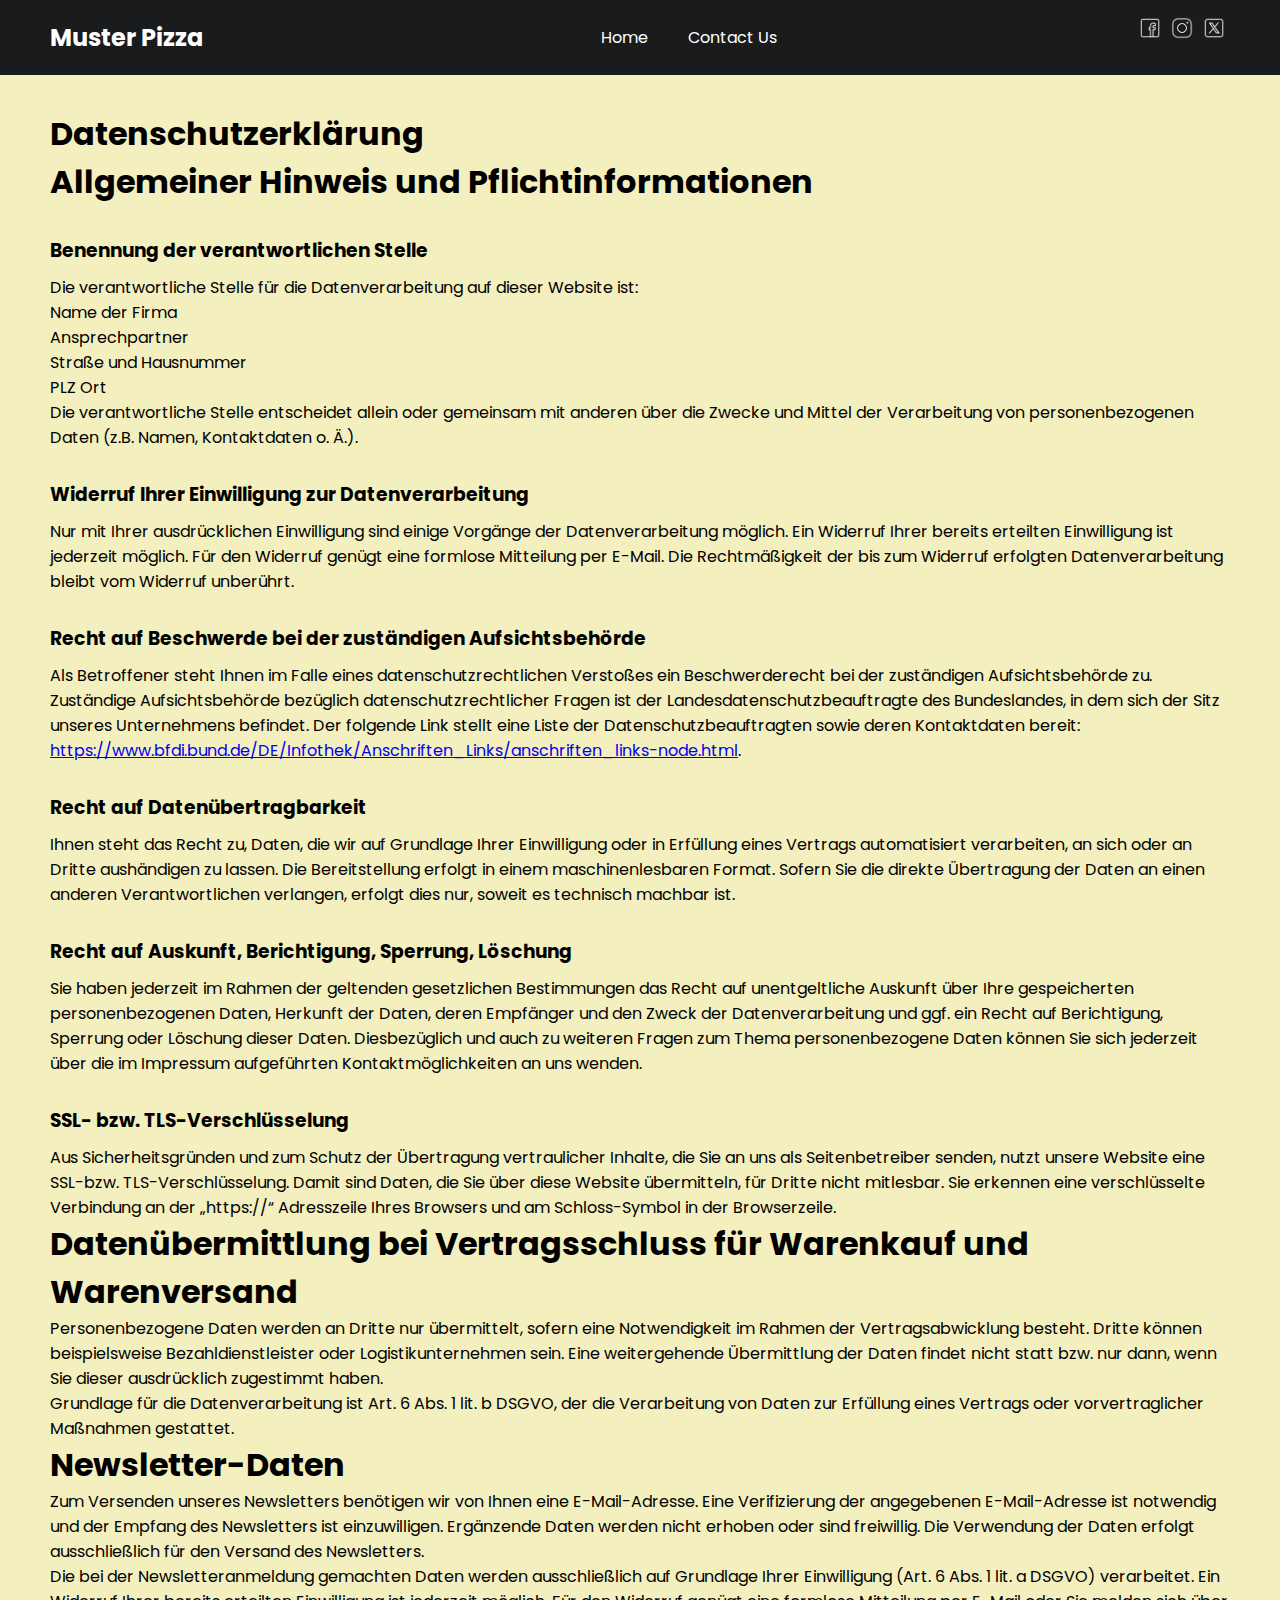
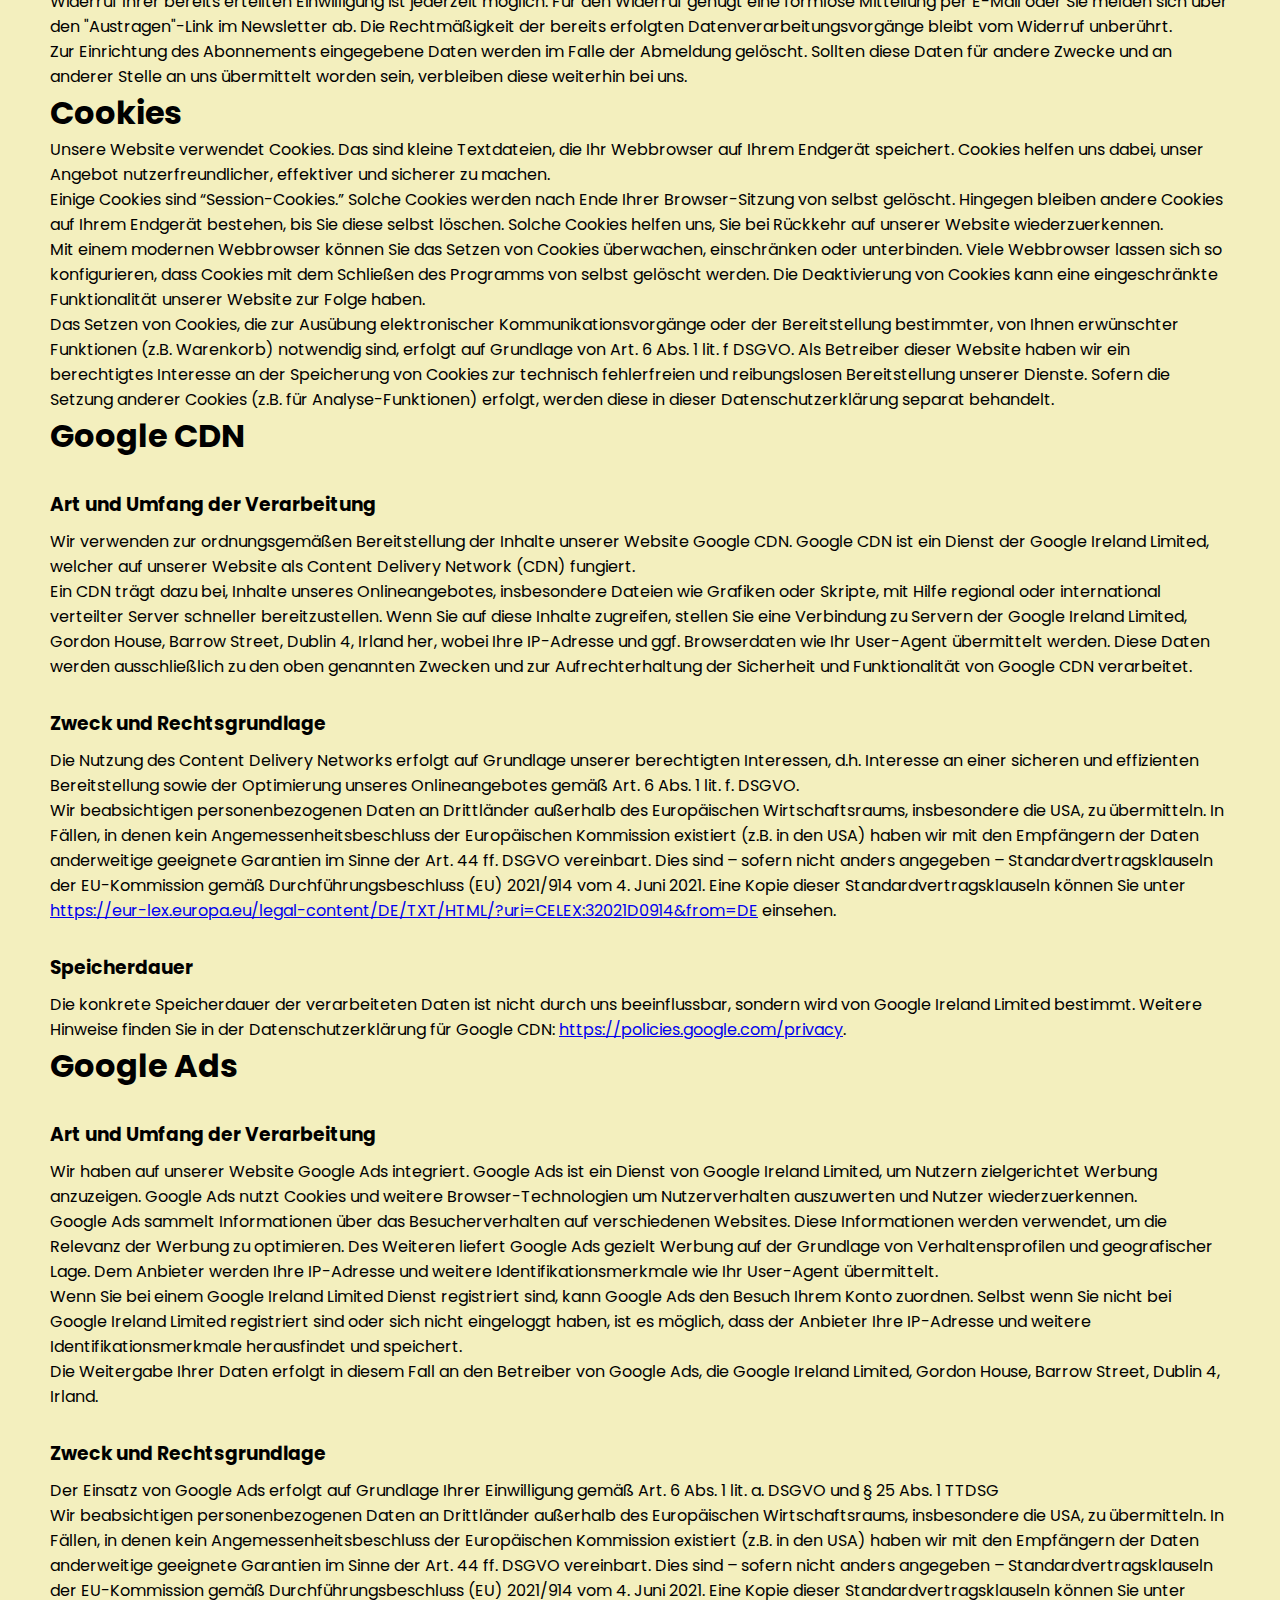
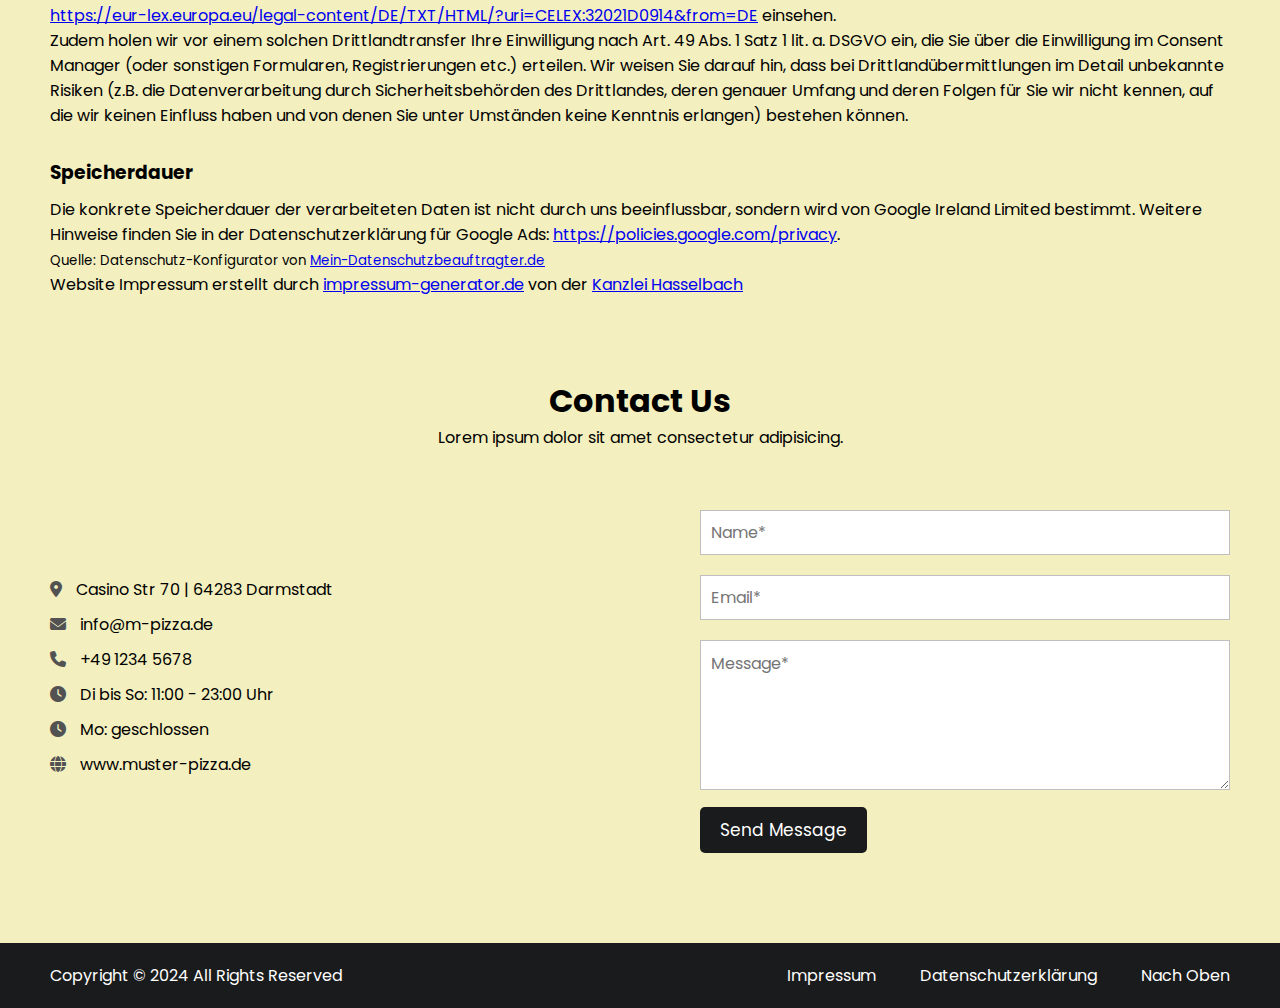
<file: datenschutz.html>
<!DOCTYPE html>
<html lang="de">

<head>
    <meta charset="UTF-8" />
    <meta name="viewport" content="width=device-width, initial-scale=1.0">
    <!--Publisher, Autor-->
    <meta name="author" content="Darwin Paz">
    <!--Page description-->
    <meta name="description" content="Projekterstellung eines funktionalen Homepage in HTML, CSS, JavaScript.">
    <!--Marketing Keywords-->
    <meta name="keywords" content="keywords, Note < = 1">

    <!--Google robots for indexing-->
    <!--<meta name="robots" content="index, follow">-->

    <!--Google is not allowed to index the page-->
    <meta name="robots" content="noindex, nofollow">

    <!--Favicon-->
    <link rel="icon" type="favicon" href="images/favicon.png" />
    <title>Muster Pizza Website</title>
    <link rel="stylesheet" href="style.css">
    <link rel="stylesheet" href="https://cdnjs.cloudflare.com/ajax/libs/font-awesome/6.2.1/css/all.min.css"/>

</head>

<body>

    <header>
        <nav class="navbar">
            <h2 class="logo"><a href="index.html">Muster Pizza</a></h2>
            <input type="checkbox" id="menu-toggler">
            <label for="menu-toggler" id="hamburger-btn">
                <svg xmlns="http://www.w3.org/2000/svg" viewBox="0 0 24 24" fill="white" width="24px" height="24px">
                    <path d="M0 0h24v24H0z" fill="none" />
                    <path d="M3 18h18v-2H3v2zm0-5h18V11H3v2zm0-7v2h18V6H3z" />
                </svg>

            </label>
            <ul class="all-links">
                <li><a href="index.html">Home</a></li>
                <li><a href="#contact">Contact Us</a></li>
            </ul>

            <!--SOCIALS-->
            <div class="social-links">
                <img src="images/f-1.png">
                <img src="images/i-1.png">
                <img src="images/x-1.png">
            </div>

        </nav>
    </header>

        <!--THIS CONTENT CHANGES ON EACH PAGE OF THE WEBSITE-->

        <section class="about" id="about">
            
            <div class="row company-info">
                <h2>Datenschutzerklärung</h2>
                <h2>Allgemeiner Hinweis und Pflichtinformationen</h2>
                <h3>Benennung der verantwortlichen Stelle</h3>
                <p>Die verantwortliche Stelle für die Datenverarbeitung auf dieser Website ist:</p>
                <p><span id="s3-t-firma">Name der Firma</span><br><span id="s3-t-ansprechpartner">Ansprechpartner</span><br><span id="s3-t-strasse">Straße und Hausnummer</span><br><span id="s3-t-plz">PLZ</span> <span id="s3-t-ort">Ort</span></p>
                <p>Die verantwortliche Stelle entscheidet allein oder gemeinsam mit anderen über die Zwecke und Mittel der Verarbeitung von personenbezogenen Daten (z.B. Namen, Kontaktdaten o. Ä.).</p>
                <h3>Widerruf Ihrer Einwilligung zur Datenverarbeitung</h3>
                <p>Nur mit Ihrer ausdrücklichen Einwilligung sind einige Vorgänge der Datenverarbeitung möglich. Ein Widerruf Ihrer bereits erteilten Einwilligung ist jederzeit möglich. Für den Widerruf genügt eine formlose Mitteilung per E-Mail. Die Rechtmäßigkeit der bis zum Widerruf erfolgten Datenverarbeitung bleibt vom Widerruf unberührt.</p>
                <h3>Recht auf Beschwerde bei der zuständigen Aufsichtsbehörde</h3>
                <p>Als Betroffener steht Ihnen im Falle eines datenschutzrechtlichen Verstoßes ein Beschwerderecht bei der zuständigen Aufsichtsbehörde zu. Zuständige Aufsichtsbehörde bezüglich datenschutzrechtlicher Fragen ist der Landesdatenschutzbeauftragte des Bundeslandes, in dem sich der Sitz unseres Unternehmens befindet. Der folgende Link stellt eine Liste der Datenschutzbeauftragten sowie deren Kontaktdaten bereit: <a href="https://www.bfdi.bund.de/DE/Infothek/Anschriften_Links/anschriften_links-node.html" target="_blank">https://www.bfdi.bund.de/DE/Infothek/Anschriften_Links/anschriften_links-node.html</a>.</p>
                <h3>Recht auf Datenübertragbarkeit</h3>
                <p>Ihnen steht das Recht zu, Daten, die wir auf Grundlage Ihrer Einwilligung oder in Erfüllung eines Vertrags automatisiert verarbeiten, an sich oder an Dritte aushändigen zu lassen. Die Bereitstellung erfolgt in einem maschinenlesbaren Format. Sofern Sie die direkte Übertragung der Daten an einen anderen Verantwortlichen verlangen, erfolgt dies nur, soweit es technisch machbar ist.</p>
                <h3>Recht auf Auskunft, Berichtigung, Sperrung, Löschung</h3>
                <p>Sie haben jederzeit im Rahmen der geltenden gesetzlichen Bestimmungen das Recht auf unentgeltliche Auskunft über Ihre gespeicherten personenbezogenen Daten, Herkunft der Daten, deren Empfänger und den Zweck der Datenverarbeitung und ggf. ein Recht auf Berichtigung, Sperrung oder Löschung dieser Daten. Diesbezüglich und auch zu weiteren Fragen zum Thema personenbezogene Daten können Sie sich jederzeit über die im Impressum aufgeführten Kontaktmöglichkeiten an uns wenden.</p>
                <h3>SSL- bzw. TLS-Verschlüsselung</h3>
                <p>Aus Sicherheitsgründen und zum Schutz der Übertragung vertraulicher Inhalte, die Sie an uns als Seitenbetreiber senden, nutzt unsere Website eine SSL-bzw. TLS-Verschlüsselung. Damit sind Daten, die Sie über diese Website übermitteln, für Dritte nicht mitlesbar. Sie erkennen eine verschlüsselte Verbindung an der „https://“ Adresszeile Ihres Browsers und am Schloss-Symbol in der Browserzeile.</p>
                
                <h2>Datenübermittlung bei Vertragsschluss für Warenkauf und Warenversand</h2>
                <p>Personenbezogene Daten werden an Dritte nur übermittelt, sofern eine Notwendigkeit im Rahmen der Vertragsabwicklung besteht. Dritte können beispielsweise Bezahldienstleister oder Logistikunternehmen sein. Eine weitergehende Übermittlung der Daten findet nicht statt bzw. nur dann, wenn Sie dieser ausdrücklich zugestimmt haben.</p>
                <p>Grundlage für die Datenverarbeitung ist Art. 6 Abs. 1 lit. b DSGVO, der die Verarbeitung von Daten zur Erfüllung eines Vertrags oder vorvertraglicher Maßnahmen gestattet.</p>
                
                
                <h2>Newsletter-Daten</h2>
                <p>Zum Versenden unseres Newsletters benötigen wir von Ihnen eine E-Mail-Adresse. Eine Verifizierung der angegebenen E-Mail-Adresse ist notwendig und der Empfang des Newsletters ist einzuwilligen. Ergänzende Daten werden nicht erhoben oder sind freiwillig. Die Verwendung der Daten erfolgt ausschließlich für den Versand des Newsletters.</p>
                <p>Die bei der Newsletteranmeldung gemachten Daten werden ausschließlich auf Grundlage Ihrer Einwilligung (Art. 6 Abs. 1 lit. a DSGVO) verarbeitet. Ein Widerruf Ihrer bereits erteilten Einwilligung ist jederzeit möglich. Für den Widerruf genügt eine formlose Mitteilung per E-Mail oder Sie melden sich über den "Austragen"-Link im Newsletter ab. Die Rechtmäßigkeit der bereits erfolgten Datenverarbeitungsvorgänge bleibt vom Widerruf unberührt.</p>
                <p>Zur Einrichtung des Abonnements eingegebene Daten werden im Falle der Abmeldung gelöscht. Sollten diese Daten für andere Zwecke und an anderer Stelle an uns übermittelt worden sein, verbleiben diese weiterhin bei uns.</p>
                
                
                <h2>Cookies</h2>
                <p>Unsere Website verwendet Cookies. Das sind kleine Textdateien, die Ihr Webbrowser auf Ihrem Endgerät speichert. Cookies helfen uns dabei, unser Angebot nutzerfreundlicher, effektiver und sicherer zu machen.</p>
                <p>Einige Cookies sind “Session-Cookies.” Solche Cookies werden nach Ende Ihrer Browser-Sitzung von selbst gelöscht. Hingegen bleiben andere Cookies auf Ihrem Endgerät bestehen, bis Sie diese selbst löschen. Solche Cookies helfen uns, Sie bei Rückkehr auf unserer Website wiederzuerkennen.</p>
                <p>Mit einem modernen Webbrowser können Sie das Setzen von Cookies überwachen, einschränken oder unterbinden. Viele Webbrowser lassen sich so konfigurieren, dass Cookies mit dem Schließen des Programms von selbst gelöscht werden. Die Deaktivierung von Cookies kann eine eingeschränkte Funktionalität unserer Website zur Folge haben.</p>
                <p>Das Setzen von Cookies, die zur Ausübung elektronischer Kommunikationsvorgänge oder der Bereitstellung bestimmter, von Ihnen erwünschter Funktionen (z.B. Warenkorb) notwendig sind, erfolgt auf Grundlage von Art. 6 Abs. 1 lit. f DSGVO. Als Betreiber dieser Website haben wir ein berechtigtes Interesse an der Speicherung von Cookies zur technisch fehlerfreien und reibungslosen Bereitstellung unserer Dienste. Sofern die Setzung anderer Cookies (z.B. für Analyse-Funktionen) erfolgt, werden diese in dieser Datenschutzerklärung separat behandelt.</p>
                
                
                <h2>Google CDN</h2>
                <h3>Art und Umfang der Verarbeitung</h3>
                <p>Wir verwenden zur ordnungsgemäßen Bereitstellung der Inhalte unserer Website Google CDN. Google CDN ist ein Dienst der Google Ireland Limited, welcher auf unserer Website als Content Delivery Network (CDN) fungiert.</p>
                <p>Ein CDN trägt dazu bei, Inhalte unseres Onlineangebotes, insbesondere Dateien wie Grafiken oder Skripte, mit Hilfe regional oder international verteilter Server schneller bereitzustellen. Wenn Sie auf diese Inhalte zugreifen, stellen Sie eine Verbindung zu Servern der Google Ireland Limited, Gordon House, Barrow Street, Dublin 4, Irland her, wobei Ihre IP-Adresse und ggf. Browserdaten wie Ihr User-Agent übermittelt werden. Diese Daten werden ausschließlich zu den oben genannten Zwecken und zur Aufrechterhaltung der Sicherheit und Funktionalität von Google CDN verarbeitet.</p>
                <h3>Zweck und Rechtsgrundlage</h3>
                <p>Die Nutzung des Content Delivery Networks erfolgt auf Grundlage unserer berechtigten Interessen, d.h. Interesse an einer sicheren und effizienten Bereitstellung sowie der Optimierung unseres Onlineangebotes gemäß Art. 6 Abs. 1 lit. f. DSGVO.</p>
                <p>Wir beabsichtigen personenbezogenen Daten an Drittländer außerhalb des Europäischen Wirtschaftsraums, insbesondere die USA, zu übermitteln. In Fällen, in denen kein Angemessenheitsbeschluss der Europäischen Kommission existiert (z.B. in den USA) haben wir mit den Empfängern der Daten anderweitige geeignete Garantien im Sinne der Art. 44 ff. DSGVO vereinbart. Dies sind – sofern nicht anders angegeben – Standardvertragsklauseln der EU-Kommission gemäß Durchführungsbeschluss (EU) 2021/914 vom 4. Juni 2021. Eine Kopie dieser Standardvertragsklauseln können Sie unter <a href="https://eur-lex.europa.eu/legal-content/DE/TXT/HTML/?uri=CELEX:32021D0914&from=DE">https://eur-lex.europa.eu/legal-content/DE/TXT/HTML/?uri=CELEX:32021D0914&from=DE</a> einsehen.</p>
                <h3>Speicherdauer</h3>
                <p>Die konkrete Speicherdauer der verarbeiteten Daten ist nicht durch uns beeinflussbar, sondern wird von Google Ireland Limited bestimmt. Weitere Hinweise finden Sie in der Datenschutzerklärung für Google CDN: <a href="https://policies.google.com/privacy">https://policies.google.com/privacy</a>.</p>
                
                
                <h2>Google Ads</h2>
                <h3>Art und Umfang der Verarbeitung</h3>
                <p>Wir haben auf unserer Website Google Ads integriert. Google Ads ist ein Dienst von Google Ireland Limited, um Nutzern zielgerichtet Werbung anzuzeigen. Google Ads nutzt Cookies und weitere Browser-Technologien um Nutzerverhalten auszuwerten und Nutzer wiederzuerkennen.</p>
                <p>Google Ads sammelt Informationen über das Besucherverhalten auf verschiedenen Websites. Diese Informationen werden verwendet, um die Relevanz der Werbung zu optimieren. Des Weiteren liefert Google Ads gezielt Werbung auf der Grundlage von Verhaltensprofilen und geografischer Lage. Dem Anbieter werden Ihre IP-Adresse und weitere Identifikationsmerkmale wie Ihr User-Agent übermittelt.</p>
                <p>Wenn Sie bei einem Google Ireland Limited Dienst registriert sind, kann Google Ads den Besuch Ihrem Konto zuordnen. Selbst wenn Sie nicht bei Google Ireland Limited registriert sind oder sich nicht eingeloggt haben, ist es möglich, dass der Anbieter Ihre IP-Adresse und weitere Identifikationsmerkmale herausfindet und speichert.</p>
                <p>Die Weitergabe Ihrer Daten erfolgt in diesem Fall an den Betreiber von Google Ads, die Google Ireland Limited, Gordon House, Barrow Street, Dublin 4, Irland.</p>
                <h3>Zweck und Rechtsgrundlage</h3>
                <p>Der Einsatz von Google Ads erfolgt auf Grundlage Ihrer Einwilligung gemäß Art. 6 Abs. 1 lit. a. DSGVO und § 25 Abs. 1 TTDSG</p>
                <p>Wir beabsichtigen personenbezogenen Daten an Drittländer außerhalb des Europäischen Wirtschaftsraums, insbesondere die USA, zu übermitteln. In Fällen, in denen kein Angemessenheitsbeschluss der Europäischen Kommission existiert (z.B. in den USA) haben wir mit den Empfängern der Daten anderweitige geeignete Garantien im Sinne der Art. 44 ff. DSGVO vereinbart. Dies sind – sofern nicht anders angegeben – Standardvertragsklauseln der EU-Kommission gemäß Durchführungsbeschluss (EU) 2021/914 vom 4. Juni 2021. Eine Kopie dieser Standardvertragsklauseln können Sie unter <a href="https://eur-lex.europa.eu/legal-content/DE/TXT/HTML/?uri=CELEX:32021D0914&from=DE">https://eur-lex.europa.eu/legal-content/DE/TXT/HTML/?uri=CELEX:32021D0914&from=DE</a> einsehen.</p>
                <p>Zudem holen wir vor einem solchen Drittlandtransfer Ihre Einwilligung nach Art. 49 Abs. 1 Satz 1 lit. a. DSGVO ein, die Sie über die Einwilligung im Consent Manager (oder sonstigen Formularen, Registrierungen etc.) erteilen. Wir weisen Sie darauf hin, dass bei Drittlandübermittlungen im Detail unbekannte Risiken (z.B. die Datenverarbeitung durch Sicherheitsbehörden des Drittlandes, deren genauer Umfang und deren Folgen für Sie wir nicht kennen, auf die wir keinen Einfluss haben und von denen Sie unter Umständen keine Kenntnis erlangen) bestehen können.</p>
                <h3>Speicherdauer</h3>
                <p>Die konkrete Speicherdauer der verarbeiteten Daten ist nicht durch uns beeinflussbar, sondern wird von Google Ireland Limited bestimmt. Weitere Hinweise finden Sie in der Datenschutzerklärung für Google Ads: <a href="https://policies.google.com/privacy">https://policies.google.com/privacy</a>.</p>
                
                
                <p><small>Quelle: Datenschutz-Konfigurator von <a href="https://www.mein-datenschutzbeauftragter.de" target="_blank">Mein-Datenschutzbeauftragter.de</a></small></p> 
                Website Impressum erstellt durch <a href="https://www.impressum-generator.de">impressum-generator.de</a> von der <a href="https://www.kanzlei-hasselbach.de/" rel="nofollow">Kanzlei Hasselbach</a>
            </div>
        </section>
                

    <section class="contact" id="contact">
        <h2>Contact Us</h2>
        <p>Lorem ipsum dolor sit amet consectetur adipisicing.</p>
        <div class="row">
            <div class="col information">
                <div class="contact-details">
                    <p><i class="fas fa-map-marker-alt"></i> Casino Str 70 | 64283 Darmstadt</p>
                    <p><i class="fas fa-envelope"></i> info@m-pizza.de</p>
                    <p><i class="fas fa-phone"></i> +49 1234 5678</p>

                    <p><i class="fas fa-clock"></i> Di bis So: 11:00 - 23:00 Uhr</p>
                    <p><i class="fas fa-clock"></i> Mo: geschlossen</p>
                    <p><i class="fas fa-globe"></i> www.muster-pizza.de</p>
                </div>
            </div>
            <div class="col form">
                <form>
                    <input type="text" placeholder="Name*" required>
                    <input type="email" placeholder="Email*" required>
                    <textarea placeholder="Message*" required></textarea>
                    <button id="submit" type="submit">Send Message</button>
                </form>
            </div>
        </div>
    </section>

    <footer>
        <div>
            <span>Copyright © 2024 All Rights Reserved</span>
            <span class="link">
                <a href="impressum.html">Impressum</a>
                <a href="datenschutz.html">Datenschutzerklärung</a>
                <a href="#">Nach Oben</a>
            </span>
        </div>
    </footer>

</body>

</html>
</file>
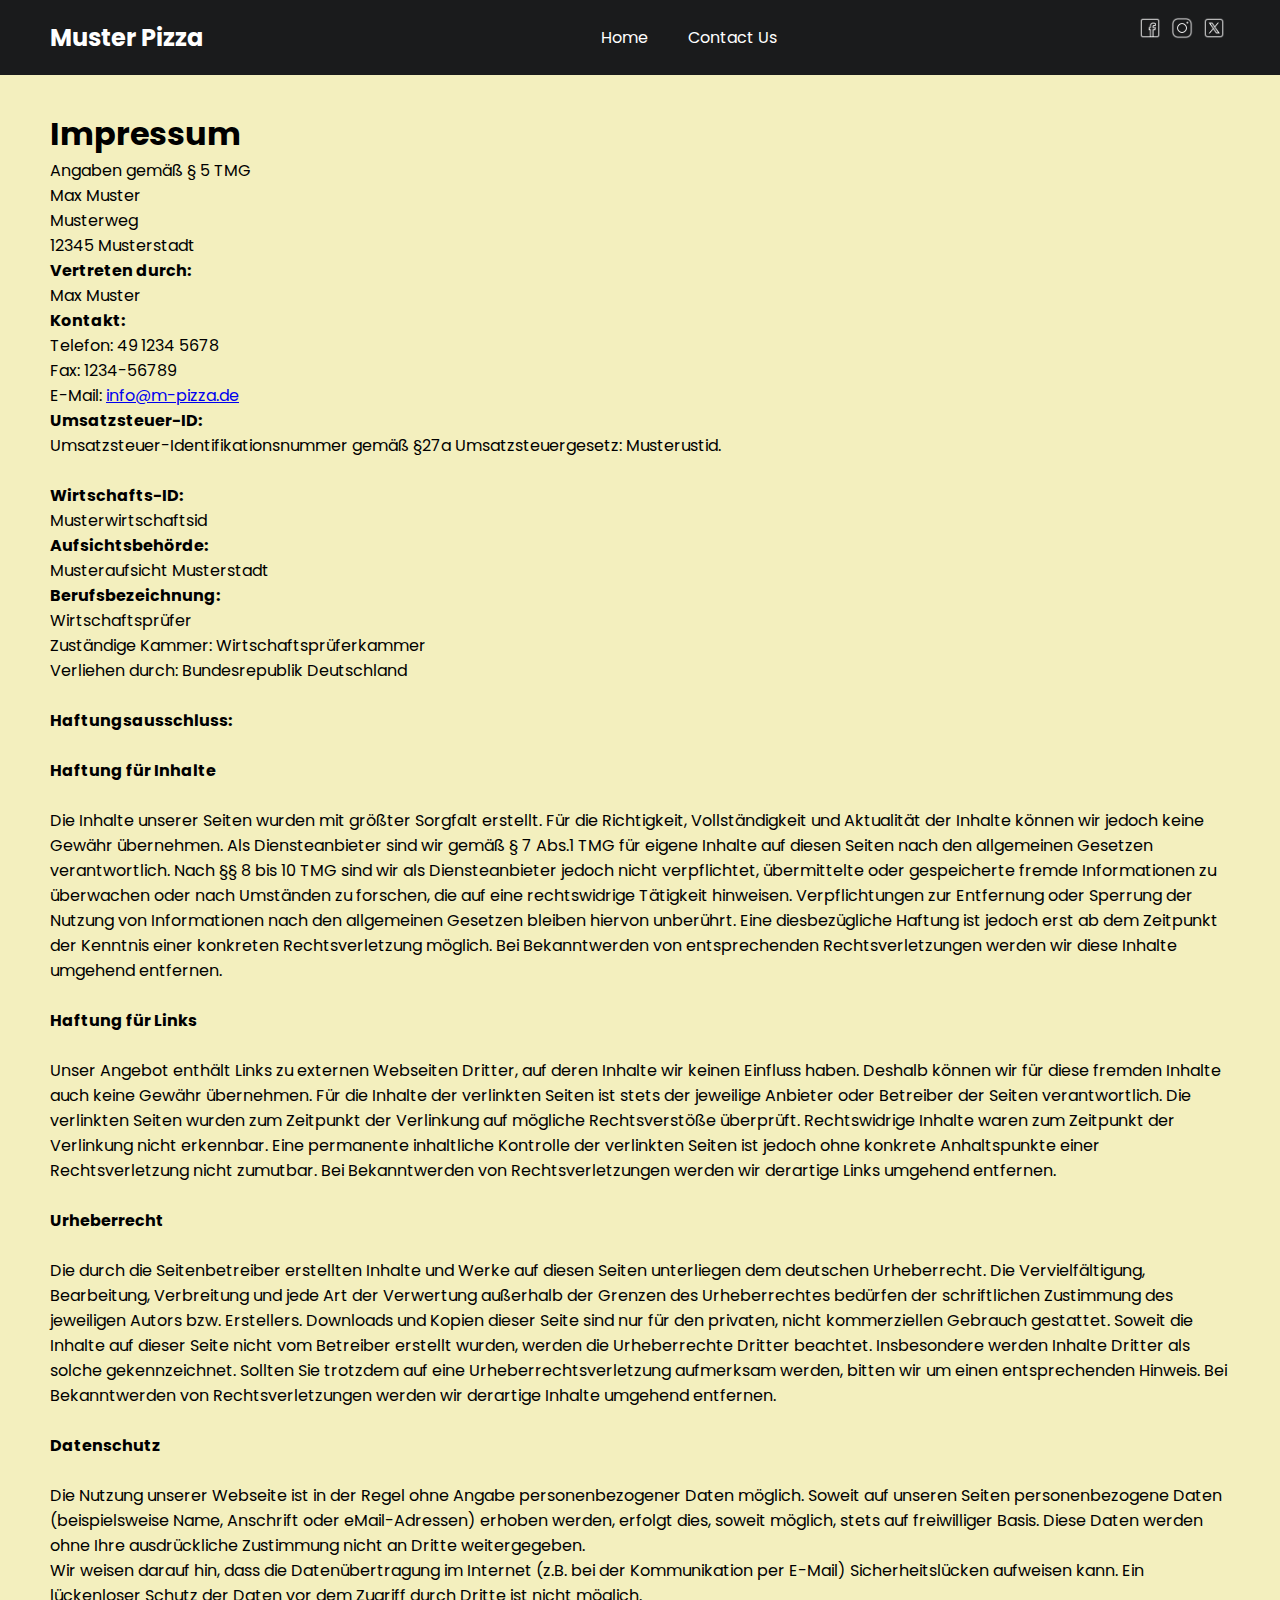
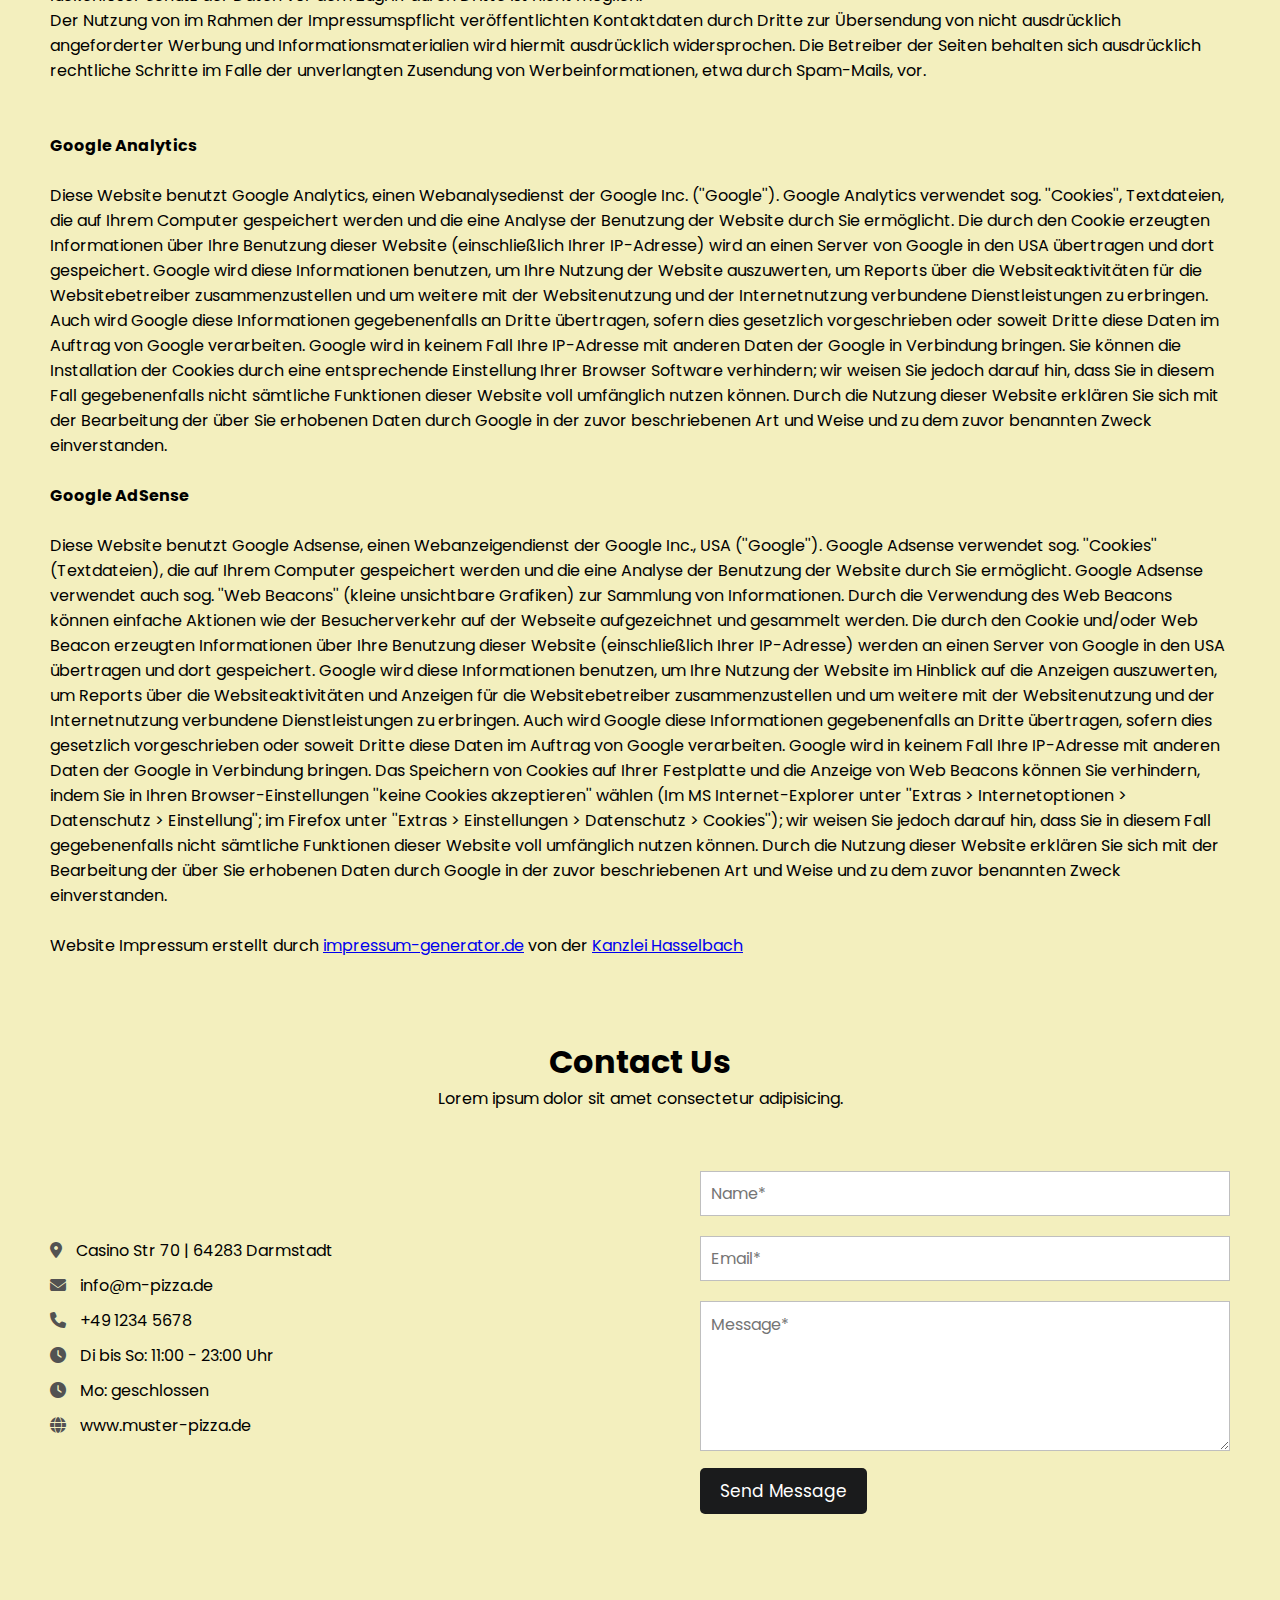
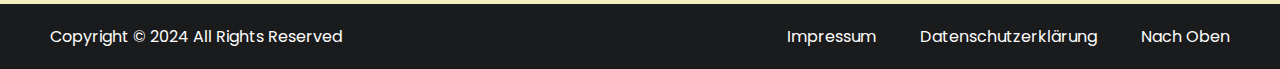
<file: impressum.html>
<!DOCTYPE html>
<html lang="de">

<head>
    <meta charset="UTF-8" />
    <meta name="viewport" content="width=device-width, initial-scale=1.0">
    <!--Publisher, Autor-->
    <meta name="author" content="Darwin Paz">
    <!--Page description-->
    <meta name="description" content="Projekterstellung eines funktionalen Homepage in HTML, CSS, JavaScript.">
    <!--Marketing Keywords-->
    <meta name="keywords" content="keywords, Note < = 1">

    <!--Google robots for indexing-->
    <!--<meta name="robots" content="index, follow">-->

    <!--Google is not allowed to index the page-->
    <meta name="robots" content="noindex, nofollow">

    <!--Favicon-->
    <link rel="icon" type="favicon" href="images/favicon.png" />
    <title>Muster Pizza Website</title>
    <link rel="stylesheet" href="style.css">
    <link rel="stylesheet" href="https://cdnjs.cloudflare.com/ajax/libs/font-awesome/6.2.1/css/all.min.css"/>

</head>

<body>

    <header>
        <nav class="navbar">
            <h2 class="logo"><a href="index.html">Muster Pizza</a></h2>
            <input type="checkbox" id="menu-toggler">
            <label for="menu-toggler" id="hamburger-btn">
                <svg xmlns="http://www.w3.org/2000/svg" viewBox="0 0 24 24" fill="white" width="24px" height="24px">
                    <path d="M0 0h24v24H0z" fill="none" />
                    <path d="M3 18h18v-2H3v2zm0-5h18V11H3v2zm0-7v2h18V6H3z" />
                </svg>

            </label>
            <ul class="all-links">
                <li><a href="index.html">Home</a></li>
                <li><a href="#contact">Contact Us</a></li>
            </ul>

            <!--SOCIALS-->
            <div class="social-links">
                <img src="images/f-1.png">
                <img src="images/i-1.png">
                <img src="images/x-1.png">
            </div>

        </nav>
    </header>

        <!--THIS CONTENT CHANGES ON EACH PAGE OF THE WEBSITE-->

        <section class="about" id="about">
            
            <div class="row company-info">
                <h2>Impressum</h2>
            <p>Angaben gemäß § 5 TMG</p><p>Max Muster <br>
                Musterweg<br>
                12345 Musterstadt <br>
                </p><p> <strong>Vertreten durch: </strong><br>
                Max Muster<br>
                </p><p><strong>Kontakt:</strong> <br>
                Telefon: 49 1234 5678<br>
                Fax: 1234-56789<br>
                E-Mail: <a href='mailto:alexio@mustermann.com'>info@m-pizza.de</a></br></p><p><strong>Umsatzsteuer-ID: </strong> <br>
                Umsatzsteuer-Identifikationsnummer gemäß §27a Umsatzsteuergesetz: Musterustid.<br><br>
                <strong>Wirtschafts-ID: </strong><br>
                Musterwirtschaftsid<br>
                <p></p><p><strong>Aufsichtsbehörde:</strong><br>
                Musteraufsicht Musterstadt<br></p><p><strong>Berufsbezeichnung:</strong><br>
                Wirtschaftsprüfer<br>
                Zuständige Kammer: Wirtschaftsprüferkammer<br>
                Verliehen durch: Bundesrepublik Deutschland<br>
                </p><br>
                <p><strong>Haftungsausschluss: </strong><br><br><strong>Haftung für Inhalte</strong><br><br>
                Die Inhalte unserer Seiten wurden mit größter Sorgfalt erstellt. Für die Richtigkeit, Vollständigkeit und Aktualität der Inhalte können wir jedoch keine Gewähr übernehmen. Als Diensteanbieter sind wir gemäß § 7 Abs.1 TMG für eigene Inhalte auf diesen Seiten nach den allgemeinen Gesetzen verantwortlich. Nach §§ 8 bis 10 TMG sind wir als Diensteanbieter jedoch nicht verpflichtet, übermittelte oder gespeicherte fremde Informationen zu überwachen oder nach Umständen zu forschen, die auf eine rechtswidrige Tätigkeit hinweisen. Verpflichtungen zur Entfernung oder Sperrung der Nutzung von Informationen nach den allgemeinen Gesetzen bleiben hiervon unberührt. Eine diesbezügliche Haftung ist jedoch erst ab dem Zeitpunkt der Kenntnis einer konkreten Rechtsverletzung möglich. Bei Bekanntwerden von entsprechenden Rechtsverletzungen werden wir diese Inhalte umgehend entfernen.<br><br><strong>Haftung für Links</strong><br><br>
                Unser Angebot enthält Links zu externen Webseiten Dritter, auf deren Inhalte wir keinen Einfluss haben. Deshalb können wir für diese fremden Inhalte auch keine Gewähr übernehmen. Für die Inhalte der verlinkten Seiten ist stets der jeweilige Anbieter oder Betreiber der Seiten verantwortlich. Die verlinkten Seiten wurden zum Zeitpunkt der Verlinkung auf mögliche Rechtsverstöße überprüft. Rechtswidrige Inhalte waren zum Zeitpunkt der Verlinkung nicht erkennbar. Eine permanente inhaltliche Kontrolle der verlinkten Seiten ist jedoch ohne konkrete Anhaltspunkte einer Rechtsverletzung nicht zumutbar. Bei Bekanntwerden von Rechtsverletzungen werden wir derartige Links umgehend entfernen.<br><br><strong>Urheberrecht</strong><br><br>
                Die durch die Seitenbetreiber erstellten Inhalte und Werke auf diesen Seiten unterliegen dem deutschen Urheberrecht. Die Vervielfältigung, Bearbeitung, Verbreitung und jede Art der Verwertung außerhalb der Grenzen des Urheberrechtes bedürfen der schriftlichen Zustimmung des jeweiligen Autors bzw. Erstellers. Downloads und Kopien dieser Seite sind nur für den privaten, nicht kommerziellen Gebrauch gestattet. Soweit die Inhalte auf dieser Seite nicht vom Betreiber erstellt wurden, werden die Urheberrechte Dritter beachtet. Insbesondere werden Inhalte Dritter als solche gekennzeichnet. Sollten Sie trotzdem auf eine Urheberrechtsverletzung aufmerksam werden, bitten wir um einen entsprechenden Hinweis. Bei Bekanntwerden von Rechtsverletzungen werden wir derartige Inhalte umgehend entfernen.<br><br><strong>Datenschutz</strong><br><br>
                Die Nutzung unserer Webseite ist in der Regel ohne Angabe personenbezogener Daten möglich. Soweit auf unseren Seiten personenbezogene Daten (beispielsweise Name, Anschrift oder eMail-Adressen) erhoben werden, erfolgt dies, soweit möglich, stets auf freiwilliger Basis. Diese Daten werden ohne Ihre ausdrückliche Zustimmung nicht an Dritte weitergegeben. <br>
                Wir weisen darauf hin, dass die Datenübertragung im Internet (z.B. bei der Kommunikation per E-Mail) Sicherheitslücken aufweisen kann. Ein lückenloser Schutz der Daten vor dem Zugriff durch Dritte ist nicht möglich. <br>
                Der Nutzung von im Rahmen der Impressumspflicht veröffentlichten Kontaktdaten durch Dritte zur Übersendung von nicht ausdrücklich angeforderter Werbung und Informationsmaterialien wird hiermit ausdrücklich widersprochen. Die Betreiber der Seiten behalten sich ausdrücklich rechtliche Schritte im Falle der unverlangten Zusendung von Werbeinformationen, etwa durch Spam-Mails, vor.<br>
                <br><br><strong>Google Analytics</strong><br><br>
                Diese Website benutzt Google Analytics, einen Webanalysedienst der Google Inc. (''Google''). Google Analytics verwendet sog. ''Cookies'', Textdateien, die auf Ihrem Computer gespeichert werden und die eine Analyse der Benutzung der Website durch Sie ermöglicht. Die durch den Cookie erzeugten Informationen über Ihre Benutzung dieser Website (einschließlich Ihrer IP-Adresse) wird an einen Server von Google in den USA übertragen und dort gespeichert. Google wird diese Informationen benutzen, um Ihre Nutzung der Website auszuwerten, um Reports über die Websiteaktivitäten für die Websitebetreiber zusammenzustellen und um weitere mit der Websitenutzung und der Internetnutzung verbundene Dienstleistungen zu erbringen. Auch wird Google diese Informationen gegebenenfalls an Dritte übertragen, sofern dies gesetzlich vorgeschrieben oder soweit Dritte diese Daten im Auftrag von Google verarbeiten. Google wird in keinem Fall Ihre IP-Adresse mit anderen Daten der Google in Verbindung bringen. Sie können die Installation der Cookies durch eine entsprechende Einstellung Ihrer Browser Software verhindern; wir weisen Sie jedoch darauf hin, dass Sie in diesem Fall gegebenenfalls nicht sämtliche Funktionen dieser Website voll umfänglich nutzen können. Durch die Nutzung dieser Website erklären Sie sich mit der Bearbeitung der über Sie erhobenen Daten durch Google in der zuvor beschriebenen Art und Weise und zu dem zuvor benannten Zweck einverstanden.<br><br><strong>Google AdSense</strong><br><br>
                Diese Website benutzt Google Adsense, einen Webanzeigendienst der Google Inc., USA (''Google''). Google Adsense verwendet sog. ''Cookies'' (Textdateien), die auf Ihrem Computer gespeichert werden und die eine Analyse der Benutzung der Website durch Sie ermöglicht. Google Adsense verwendet auch sog. ''Web Beacons'' (kleine unsichtbare Grafiken) zur Sammlung von Informationen. Durch die Verwendung des Web Beacons können einfache Aktionen wie der Besucherverkehr auf der Webseite aufgezeichnet und gesammelt werden. Die durch den Cookie und/oder Web Beacon erzeugten Informationen über Ihre Benutzung dieser Website (einschließlich Ihrer IP-Adresse) werden an einen Server von Google in den USA übertragen und dort gespeichert. Google wird diese Informationen benutzen, um Ihre Nutzung der Website im Hinblick auf die Anzeigen auszuwerten, um Reports über die Websiteaktivitäten und Anzeigen für die Websitebetreiber zusammenzustellen und um weitere mit der Websitenutzung und der Internetnutzung verbundene Dienstleistungen zu erbringen. Auch wird Google diese Informationen gegebenenfalls an Dritte übertragen, sofern dies gesetzlich vorgeschrieben oder soweit Dritte diese Daten im Auftrag von Google verarbeiten. Google wird in keinem Fall Ihre IP-Adresse mit anderen Daten der Google in Verbindung bringen. Das Speichern von Cookies auf Ihrer Festplatte und die Anzeige von Web Beacons können Sie verhindern, indem Sie in Ihren Browser-Einstellungen ''keine Cookies akzeptieren'' wählen (Im MS Internet-Explorer unter ''Extras > Internetoptionen > Datenschutz > Einstellung''; im Firefox unter ''Extras > Einstellungen > Datenschutz > Cookies''); wir weisen Sie jedoch darauf hin, dass Sie in diesem Fall gegebenenfalls nicht sämtliche Funktionen dieser Website voll umfänglich nutzen können. Durch die Nutzung dieser Website erklären Sie sich mit der Bearbeitung der über Sie erhobenen Daten durch Google in der zuvor beschriebenen Art und Weise und zu dem zuvor benannten Zweck einverstanden.</p><br> </p>
                Website Impressum erstellt durch <a href="https://www.impressum-generator.de">impressum-generator.de</a> von der <a href="https://www.kanzlei-hasselbach.de/" rel="nofollow">Kanzlei Hasselbach</a>
            </div>
        </section>
                

    <section class="contact" id="contact">
        <h2>Contact Us</h2>
        <p>Lorem ipsum dolor sit amet consectetur adipisicing.</p>
        <div class="row">
            <div class="col information">
                <div class="contact-details">
                    <p><i class="fas fa-map-marker-alt"></i> Casino Str 70 | 64283 Darmstadt</p>
                    <p><i class="fas fa-envelope"></i> info@m-pizza.de</p>
                    <p><i class="fas fa-phone"></i> +49 1234 5678</p>

                    <p><i class="fas fa-clock"></i> Di bis So: 11:00 - 23:00 Uhr</p>
                    <p><i class="fas fa-clock"></i> Mo: geschlossen</p>
                    <p><i class="fas fa-globe"></i> www.muster-pizza.de</p>
                </div>
            </div>
            <div class="col form">
                <form>
                    <input type="text" placeholder="Name*" required>
                    <input type="email" placeholder="Email*" required>
                    <textarea placeholder="Message*" required></textarea>
                    <button id="submit" type="submit">Send Message</button>
                </form>
            </div>
        </div>
    </section>

    <footer>
        <div>
            <span>Copyright © 2024 All Rights Reserved</span>
            <span class="link">
                <a href="impressum.html">Impressum</a>
                <a href="datenschutz.html">Datenschutzerklärung</a>
                <a href="#">Nach Oben</a>
            </span>
        </div>
    </footer>

</body>

</html>
</file>
<file: style.css>
@import url("https://fonts.googleapis.com/css2?family=Poppins:wght@200;300;400;500;600;700&display=swap");

/* VARIABLES DEFINITION */

:root{
  --color-principal: rgb(0, 255, 234);
  --color-secondary: #f3efbe;
  --color-white:#fff;
  --color-green:#31ea11;
  --color-3: #e9c10f;
  --color-background: #1a1b1c;
  --color-btn-2:#525252;
}

/*--GENERAL STYLES--*/

* {
  margin: 0;
  padding: 0;
  box-sizing: border-box;
  font-family: "Poppins", sans-serif;
}

html {
  scroll-behavior: smooth;
}

.neon-text{
  position: absolute;
  top: 50%;
  left: 50%;
  transform: translate(-50%, -50%);
  /*centerthetext*/text-align: center;
  /*centeralignthetexthorizontally*/margin-top: -10rem;
  text-transform: uppercase;
  font-size: 5rem;
  cursor: pointer;
  transition: .3s linear;
  color: transparent;
  -webkit-text-stroke: 1.5px var(--color-green);
  background-image: linear-gradient(to left,black, rgb(149, 226, 33), black, rgb(35, 31, 31));
  background-size: 200%;
  -webkit-background-clip: text;
  animation: move 7s linear infinite;
  -webkit-animation: move 7s linear infinite;
}

@keyframes move {
  100% {
      background-position: 2000px;
  }
}

.neon-text:hover{
  color: var(--color-green);
  text-shadow: 0 0 10px rgba(0, 255, 17, 0.5),
              0 0 20px rgba(0, 255, 17, 0.5),
              0 0 40px rgba(0, 255, 17, 0.5),
              0 0 80px rgba(0, 255, 17, 0.5),
              0 0 160px rgba(0, 255, 17, 0.5),
              0 0 320px rgba(0, 255, 17, 0.5);
}

body {
  background: var(--color-secondary);
  margin: 0;
}

header {
  position: fixed;
  top: 0;
  left: 0;
  z-index: 5;
  width: 100%;
  display: flex;
  justify-content: center;
  background: var(--color-background);
}

.navbar {
  display: flex;
  padding: 0 10px;
  max-width: 1200px;
  width: 100%;
  align-items: center;
  justify-content: space-between;
}

.navbar input#menu-toggler {
  display: none;
}

.navbar #hamburger-btn {
  cursor: pointer;
  display: none;
}

.navbar .all-links {
  display: flex;
  align-items: center;
}

.navbar .all-links li {
  position: relative;
  list-style: none;
}

.navbar .logo a {
  display: flex;
  align-items: center;
  margin-left: 0;
}

header a, footer a {
  margin-left: 40px;
  text-decoration: none;
  color: var(--color-white);
  height: 100%;
  padding: 20px 0;
  display: inline-block;
}

header a:hover, footer a:hover {
  color: var(--color-secondary);
}

.homepage {
  height: 100vh;
  width: 100%;
  position: relative;
  background: url("images/chef-pizza.jpg");
  background-position: center 65%;
  background-size: cover;
  background-attachment: fixed;
  filter: brightness(70%);
  overflow: hidden;
  display: flex;
  align-items: center;
  justify-content: center;
}

.homepage::before {
  content: "";
  position: absolute;
  left: 0;
  top: 0;
  height: 100%;
  width: 100%;
  background: rgba(0, 0, 0, 0.2);
}

.homepage .content {
  display: flex;
  height: 85%;
  z-index: 3;
  align-items: center;
  justify-content: center;
  flex-direction: column;
}

.homepage .content h1 {
  font-size: 60px;
  font-weight: 700;
  margin-bottom: 10px;
}

.homepage .content .text {
  margin-bottom: 50px;
  color: var(--color-white);
  font-size: 20px;
  text-align: center;
  text-shadow: 0 2px 2px  var(--color-3);
}

.content a {
  color: var(--color-white);
  display: block;
  text-transform: uppercase;
  font-size: 18px;
  margin: 0 10px;
  padding: 10px 30px;
  border-radius: 5px;
  background: var(--color-background);
  border: 2px solid var(--color-3);
  transition: 0.4s ease;
  box-shadow: 0 10px 20px rgba(0, 0, 0, 0.3);
  text-decoration: none;
}

.content a:hover {
  color: var(--color-background);
  background: var(--color-3);
}

section {
  display: flex;
  align-items: center;
  flex-direction: column;
  padding: 80px 0 0;
}

section h2 {
  font-size: 2rem;
}

section > p {
  text-align: center;
}

section .cards {
  display: flex;
  flex-wrap: wrap;
  max-width: 1200px;
  margin-top: 50px;
  padding: 0 10px;
  justify-content: space-between;
}

section.about {
  margin: 0 auto;
  max-width: 1200px;
}

.about .company-info {
  margin-top: 30px;
}

.about h3 {
  margin: 30px 0 10px;
}

.about .team {
  text-align: left;
  width: 100%;
}

.about .team ul {
  padding-left: 20px;
}

section .cards .card {
  background: var(--color-white);
  padding: 40px 15px;
  list-style: none;
  border-radius: 5px;
  box-shadow: 0px 5px 10px rgba(0, 0, 0, 0.04);
  margin-bottom: 40px;
  width: calc(100% / 3 - 30px);
  text-align: center;
}

.menü .cards .card {
  padding: 0 0 20px;
}

.menü .card img {
  width: 100%;
  padding-bottom: 10px;
  aspect-ratio: 16 / 9;
  object-fit: cover;
  border-radius: 7px;
}

.cards .card p {
  padding: 0 15px;
  margin-top: 5px;
}

.about .row {
  padding: 0 10px;
}

.contact .row {
  margin: 60px 0 90px;
  display: flex;
  max-width: 1200px;
  width: 100%;
  align-items: center;
  justify-content: space-between;
}

.contact .row .col {
  padding: 0 10px;
  width: calc(100% / 2 - 50px);
}

.contact .col p {
  margin-bottom: 10px;
}

.contact .col p i {
  color: var(--color-btn-2);
  margin-right: 10px;
}

.contact form input {
  height: 45px;
  margin-bottom: 20px;
  padding: 10px;
  width: 100%;
  font-size: 16px;
  outline: none;
  border: 1px solid #bfbfbf;
}

.contact form textarea {
  padding: 10px;
  width: 100%;
  font-size: 16px;
  height: 150px;
  outline: none;
  resize: vertical;
  border: 1px solid #bfbfbf;
}

.contact form button {
  margin-top: 10px;
  padding: 10px 20px;
  font-size: 17px;
  color: var(--color-white);
  border: none;
  cursor: pointer;
  border-radius: 5px;
  background: var(--color-background);
  transition: 0.2s ease;
}

.contact form button:hover {
  background: var(--color-btn-2);
  color: var(--color-3);
}

/*--map--*/
.contact__map{
  width: 80%;
  min-height: 12rem;
  margin-bottom: 2rem;
  overflow: hidden;
  display: flex;
  justify-content: center;
}
/*map iframe*/
.contact__iframe{
  width: 80%;
  height: 14rem;
}

footer {
  width: 100%;
  display: flex;
  justify-content: center;
  background: var(--color-background);
  padding: 20px 0;
}

footer div {
  padding: 0 10px;
  max-width: 1200px;
  width: 100%;
  display: flex;
  justify-content: space-between;
}

footer span {
  color: var(--color-white);
}

footer a {
  padding: 0;
}

/* SOCIAL ICONS */

.social-links, .user-links {
  display: flex;
  justify-content: center;
  margin-bottom: 20px;
}

.social-links img, .user-links img {
  width: 22px;
  height: 22px;
  margin: 0 5px;
  cursor: pointer;
  transition: transform 0.6s ease-in-out;
}

.social-links img:hover {
  transform: scale(1.2);
}

@media screen and (max-width: 768px) {
  .social-links,
  .user-links {
    order: 2;
  }

  .navbar .all-links {
    position: fixed;
    left: -100%;
    width: 300px;
    display: block;
    height: 100vh;
    top: 75px;
    background: var(--color-background);
    transition: left 0.3s ease;
  }

  .navbar #menu-toggler:checked~.all-links {
    left: 0;
  }

  .navbar .all-links li {
    font-size: 18px;
  }

  /* Show hamburger button */
  .navbar #hamburger-btn {
    display: block;
  }

  section > p {
    text-align: center;
  }

  section .cards .card {
    width: calc(100% / 2 - 15px);
    margin-bottom: 30px;
  }

  .homepage .content h1 {
    font-size: 40px;
    font-weight: 700;
    margin-bottom: 10px;
  }

  .neon-text{
    font-size: 4rem;
    font-weight: 700;
    margin-bottom: 10px;
  }

  .homepage .content .text {
    font-size: 17px;
  }

  .content a {
    font-size: 17px;
    padding: 9px 20px;
  }

  .contact .row {
    flex-direction: column;
  }

  .contact .row .col {
    width: 100%;
  }

  .contact .row .col:last-child {
    margin-top: 40px;
  }

  footer a {
    height: 0;
  }
  .contact__iframe{
    width: 100%;
  }

  .contact__map{
    width: 100%;
}

@media screen and (max-width: 560px) {
  section .cards .card {
    width: 100%;
    margin-bottom: 30px;
  }

  .neon-text{
    font-size: 3.6rem;
    font-weight: 700;
    margin-bottom: 10px;
  }

  .contact__iframe{
    width: 100%;
  }

  .contact__map{
    width: 100%;
  }
}
}
</file>
